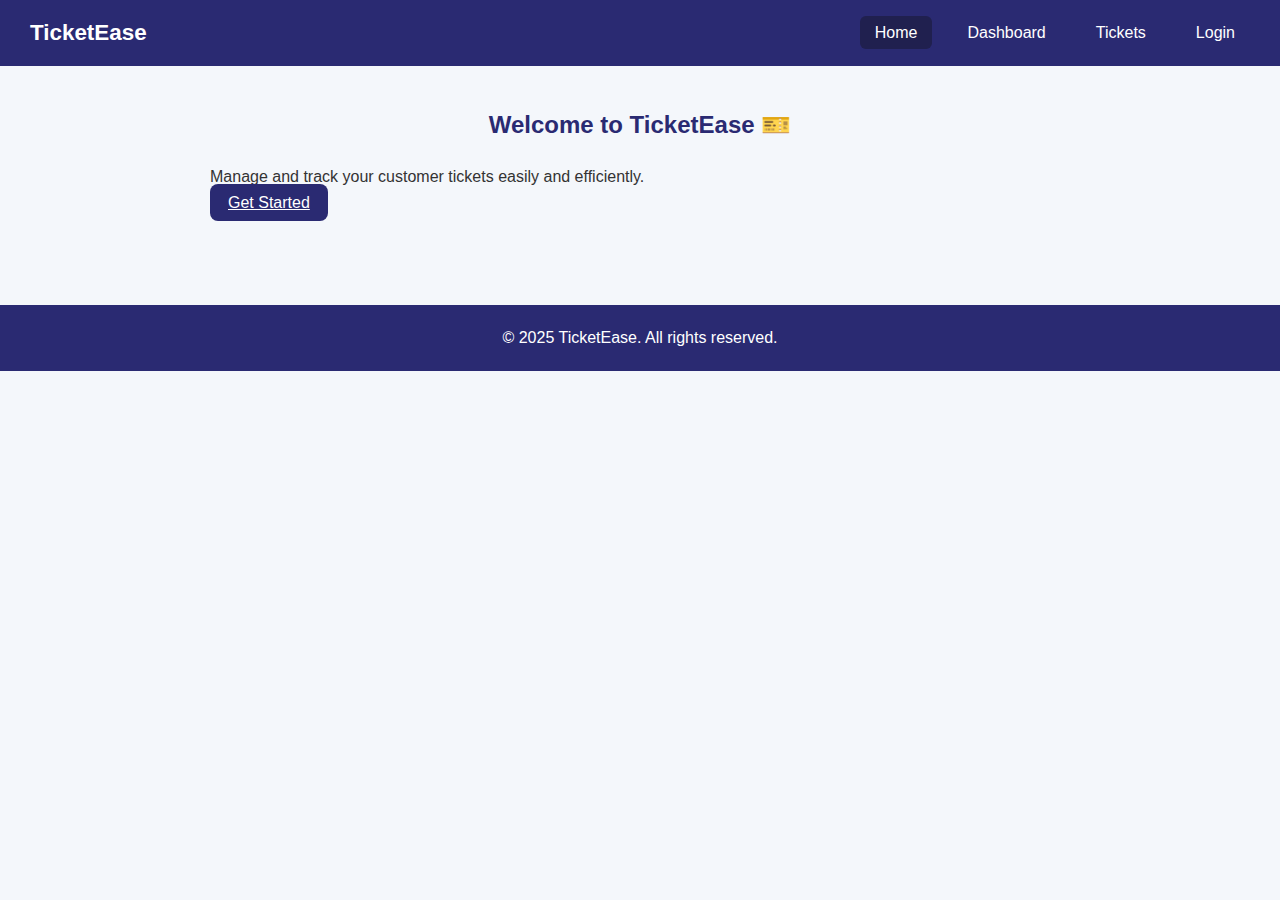
<file: index.html>
<!DOCTYPE html>
<html lang="en">
<head>
  <meta charset="UTF-8">
  <meta name="viewport" content="width=device-width, initial-scale=1.0">
  <title>Home - TicketEase</title>
  <link rel="stylesheet" href="styles.css">
</head>
<body>

  <nav class="navbar">
    <h1>TicketEase</h1>
    <ul>
      <li><a href="index.html" class="active">Home</a></li>
      <li><a href="dashboard.html">Dashboard</a></li>
      <li><a href="tickets.html">Tickets</a></li>
      <li><a href="login.html">Login</a></li>
    </ul>
  </nav>

  <section class="hero">
    <h2>Welcome to TicketEase 🎫</h2>
    <p>Manage and track your customer tickets easily and efficiently.</p>
    <a href="login.html" class="btn-primary">Get Started</a>
  </section>

  <footer class="footer">
    <p>&copy; 2025 TicketEase. All rights reserved.</p>
  </footer>

</body>
</html>
</file>
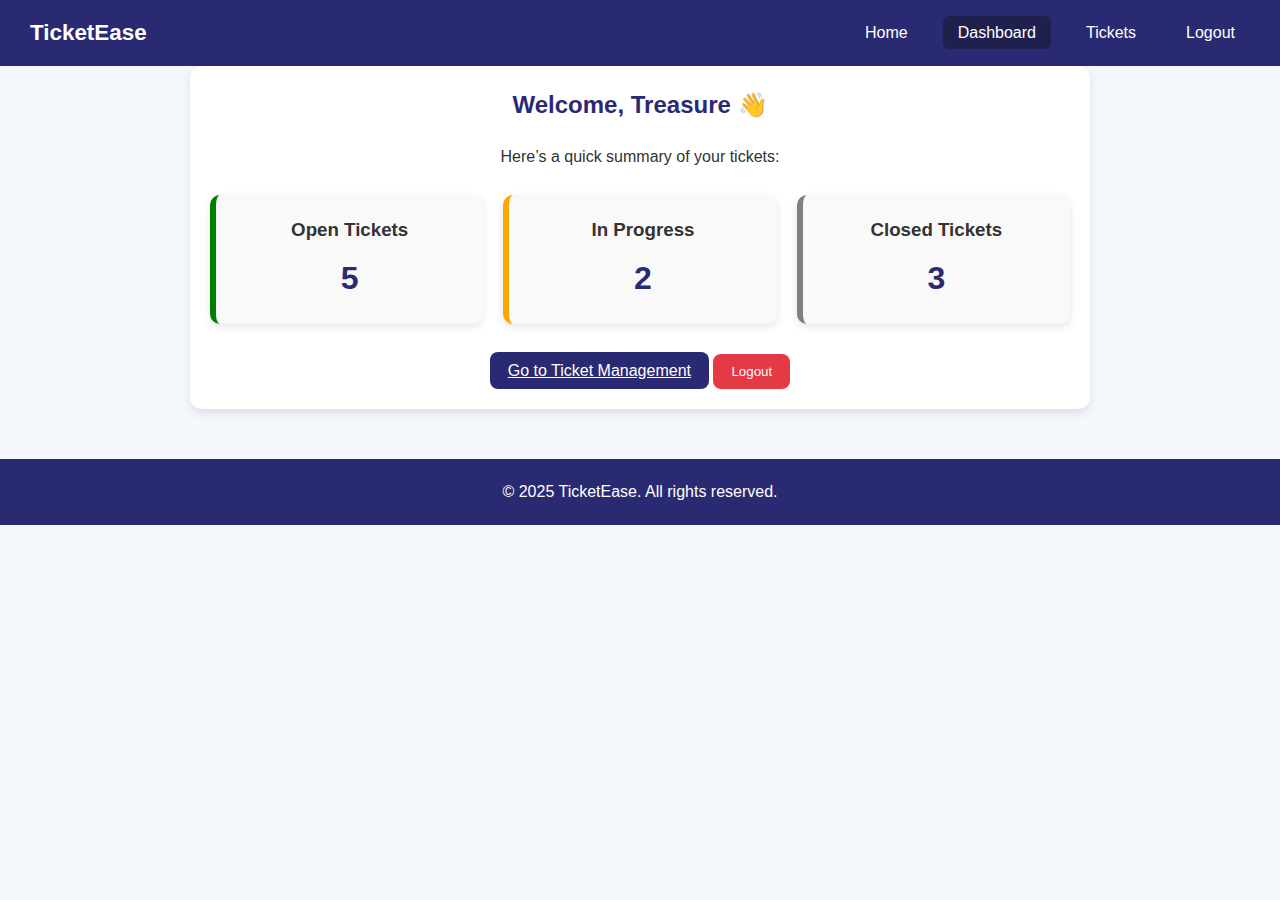
<file: dashboard.html>
<!DOCTYPE html>
<html lang="en">
<head>
  <meta charset="UTF-8">
  <meta name="viewport" content="width=device-width, initial-scale=1.0">
  <title>Dashboard - TicketEase</title>
  <link rel="stylesheet" href="styles.css">
</head>
<body>

  <nav class="navbar">
    <h1>TicketEase</h1>
    <ul>
      <li><a href="index.html">Home</a></li>
      <li><a href="dashboard.html" class="active">Dashboard</a></li>
      <li><a href="tickets.html">Tickets</a></li>
      <li><a href="login.html">Logout</a></li>
    </ul>
  </nav>

  <section class="dashboard">
    <header class="dashboard-header">
      <h2>Welcome, Treasure 👋</h2>
      <p>Here’s a quick summary of your tickets:</p>
    </header>

    <div class="stats-grid">
      <div class="stat-card open">
        <h3>Open Tickets</h3>
        <p class="stat-number">5</p>
      </div>

      <div class="stat-card in-progress">
        <h3>In Progress</h3>
        <p class="stat-number">2</p>
      </div>

      <div class="stat-card closed">
        <h3>Closed Tickets</h3>
        <p class="stat-number">3</p>
      </div>
    </div>

    <div class="dashboard-actions">
      <a href="tickets.html" class="btn-primary">Go to Ticket Management</a>
      <button class="btn-secondary" onclick="logout()">Logout</button>
    </div>
  </section>

  <script>
    function logout() {
      alert("You have been logged out successfully!");
      window.location.href = "login.html";
    }
  </script>

  <footer class="footer">
    <p>&copy; 2025 TicketEase. All rights reserved.</p>
  </footer>

</body>
  </html>
</file>
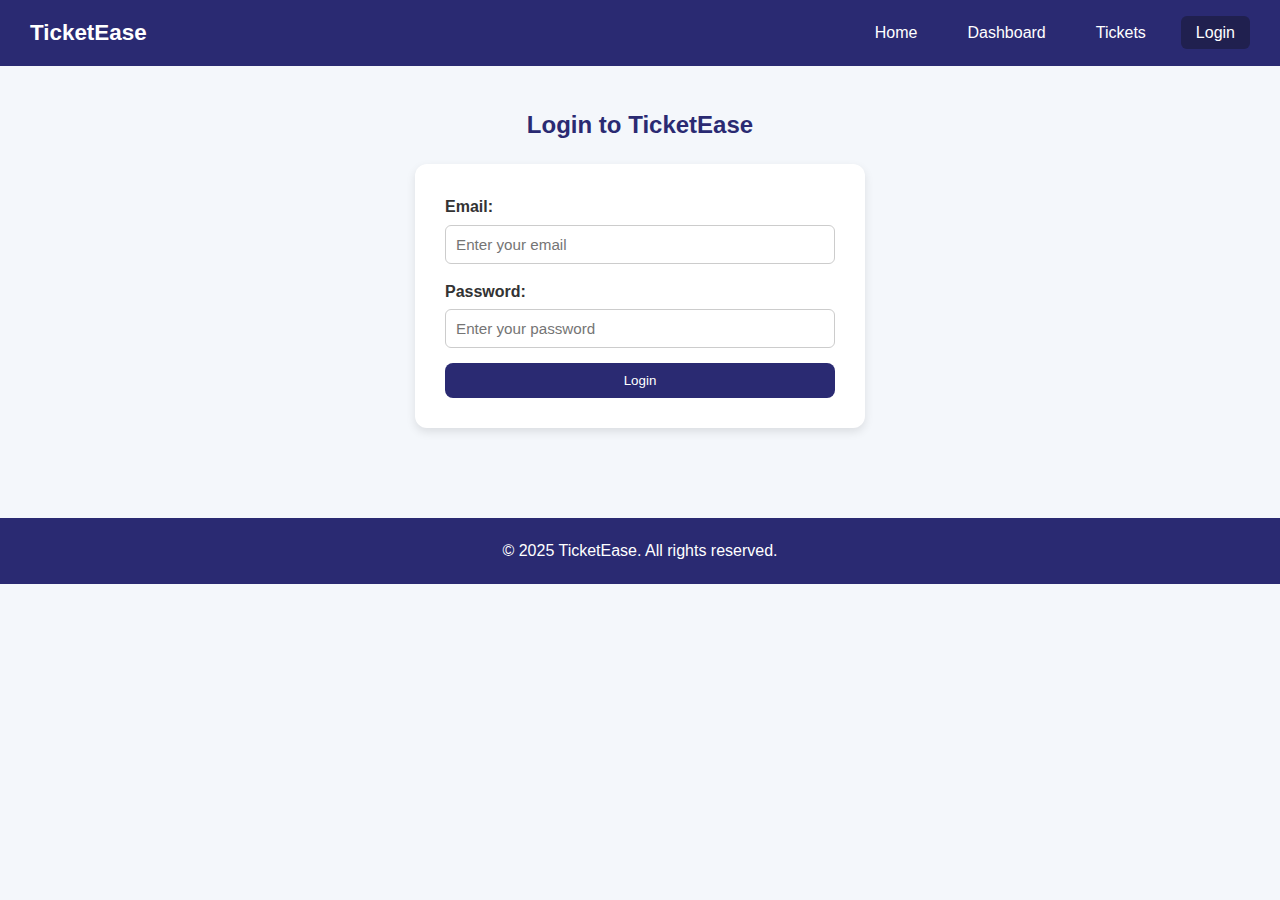
<file: login.html>
<!DOCTYPE html>
<html lang="en">
<head>
  <meta charset="UTF-8">
  <meta name="viewport" content="width=device-width, initial-scale=1.0">
  <title>Login - TicketEase</title>
  <link rel="stylesheet" href="styles.css">
</head>
<body>

  <nav class="navbar">
    <h1>TicketEase</h1>
    <ul>
      <li><a href="index.html">Home</a></li>
      <li><a href="dashboard.html">Dashboard</a></li>
      <li><a href="tickets.html">Tickets</a></li>
      <li><a href="login.html" class="active">Login</a></li>
    </ul>
  </nav>

  <section class="login">
    <h2>Login to TicketEase</h2>
    <form onsubmit="loginUser(event)">
      <label>Email:</label>
      <input type="email" id="email" placeholder="Enter your email" required>

      <label>Password:</label>
      <input type="password" id="password" placeholder="Enter your password" required>

      <button type="submit" class="btn-primary">Login</button>
    </form>
  </section>

  <script>
    function loginUser(e) {
      e.preventDefault();
      alert('Login successful!');
      window.location.href = 'dashboard.html';
    }
  </script>

  <footer class="footer">
    <p>&copy; 2025 TicketEase. All rights reserved.</p>
  </footer>

</body>
</html>
</file>
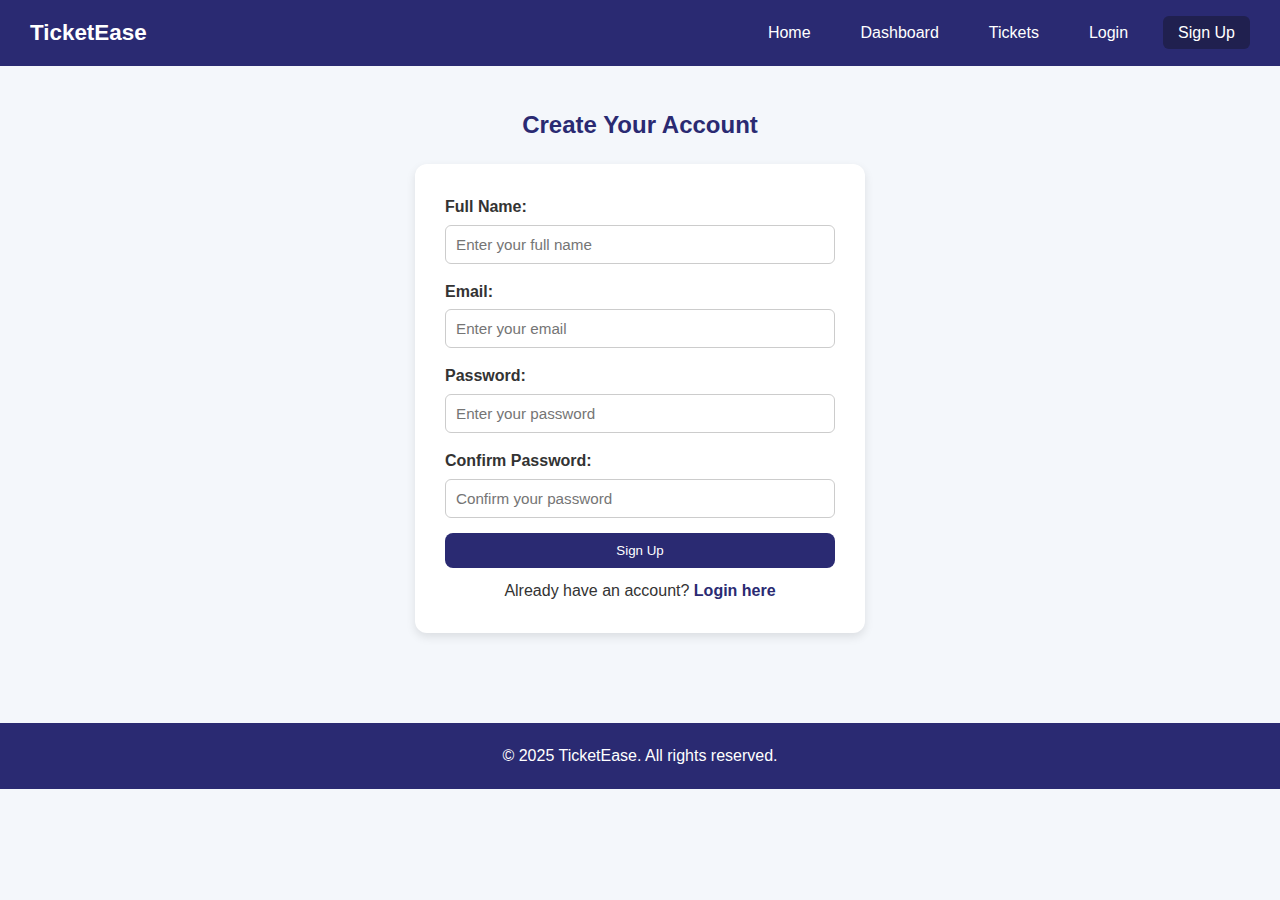
<file: signup.html>
<!DOCTYPE html>
<html lang="en">
<head>
  <meta charset="UTF-8">
  <meta name="viewport" content="width=device-width, initial-scale=1.0">
  <title>Sign Up - TicketEase</title>
  <link rel="stylesheet" href="styles.css">
</head>
<body>

  <nav class="navbar">
    <h1>TicketEase</h1>
    <ul>
      <li><a href="index.html">Home</a></li>
      <li><a href="dashboard.html">Dashboard</a></li>
      <li><a href="tickets.html">Tickets</a></li>
      <li><a href="login.html">Login</a></li>
      <li><a href="signup.html" class="active">Sign Up</a></li>
    </ul>
  </nav>

  <section class="signup">
    <h2>Create Your Account</h2>
    <form onsubmit="registerUser(event)">
      <label>Full Name:</label>
      <input type="text" id="name" placeholder="Enter your full name" required>

      <label>Email:</label>
      <input type="email" id="email" placeholder="Enter your email" required>

      <label>Password:</label>
      <input type="password" id="password" placeholder="Enter your password" required>

      <label>Confirm Password:</label>
      <input type="password" id="confirm-password" placeholder="Confirm your password" required>

      <button type="submit" class="btn-primary">Sign Up</button>
      <p class="login-text">Already have an account? <a href="login.html">Login here</a></p>
    </form>
  </section>

  <script>
    function registerUser(e) {
      e.preventDefault();
      const name = document.getElementById("name").value;
      const email = document.getElementById("email").value;
      const password = document.getElementById("password").value;
      const confirmPassword = document.getElementById("confirm-password").value;

      if (password !== confirmPassword) {
        alert("Passwords do not match!");
        return;
      }

      alert(`Welcome, ${name}! Your account has been created.`);
      window.location.href = "login.html";
    }
  </script>

  <footer class="footer">
    <p>&copy; 2025 TicketEase. All rights reserved.</p>
  </footer>

</body>
</html>
</file>
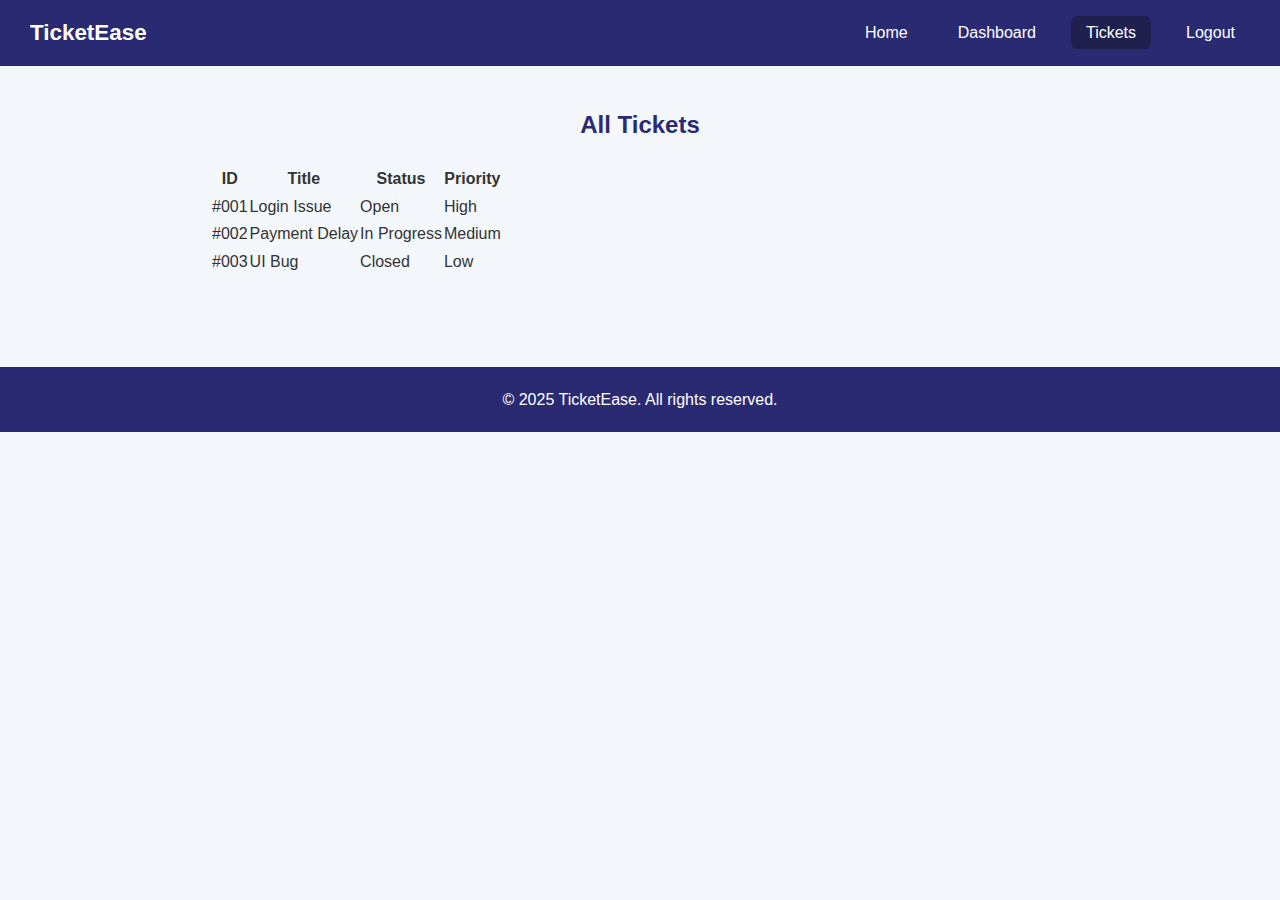
<file: tickets.html>
<!DOCTYPE html>
<html lang="en">
<head>
  <meta charset="UTF-8">
  <meta name="viewport" content="width=device-width, initial-scale=1.0">
  <title>Tickets - TicketEase</title>
  <link rel="stylesheet" href="styles.css">
</head>
<body>

  <nav class="navbar">
    <h1>TicketEase</h1>
    <ul>
      <li><a href="index.html">Home</a></li>
      <li><a href="dashboard.html">Dashboard</a></li>
      <li><a href="tickets.html" class="active">Tickets</a></li>
      <li><a href="login.html">Logout</a></li>
    </ul>
  </nav>

  <section class="tickets">
    <h2>All Tickets</h2>
    <table>
      <thead>
        <tr>
          <th>ID</th>
          <th>Title</th>
          <th>Status</th>
          <th>Priority</th>
        </tr>
      </thead>
      <tbody>
        <tr>
          <td>#001</td>
          <td>Login Issue</td>
          <td>Open</td>
          <td>High</td>
        </tr>
        <tr>
          <td>#002</td>
          <td>Payment Delay</td>
          <td>In Progress</td>
          <td>Medium</td>
        </tr>
        <tr>
          <td>#003</td>
          <td>UI Bug</td>
          <td>Closed</td>
          <td>Low</td>
        </tr>
      </tbody>
    </table>
  </section>

  <footer class="footer">
    <p>&copy; 2025 TicketEase. All rights reserved.</p>
  </footer>

</body>
</html>
</file>
<file: styles.css>
/* === RESET === */
* {
  box-sizing: border-box;
  margin: 0;
  padding: 0;
}

body {
  font-family: "Poppins", sans-serif;
  background-color: #f4f7fb;
  color: #333;
  line-height: 1.6;
}

/* === NAVBAR === */
.navbar {
  background: #2a2a72;
  color: #fff;
  display: flex;
  justify-content: space-between;
  align-items: center;
  padding: 15px 30px;
}

.navbar h1 {
  font-size: 1.4rem;
}

.navbar ul {
  list-style: none;
  display: flex;
  gap: 20px;
}

.navbar a {
  color: #fff;
  text-decoration: none;
  padding: 8px 15px;
  border-radius: 6px;
  transition: background 0.3s;
}

.navbar a:hover,
.navbar a.active {
  background: #20204f;
}

/* === MAIN SECTION === */
section {
  padding: 40px 20px;
  max-width: 900px;
  margin: 0 auto;
}

h2 {
  color: #2a2a72;
  margin-bottom: 20px;
  text-align: center;
}

/* === BUTTONS === */
.btn-primary {
  background: #2a2a72;
  color: #fff;
  border: none;
  padding: 10px 18px;
  border-radius: 8px;
  cursor: pointer;
  transition: background 0.3s;
}

.btn-primary:hover {
  background: #20204f;
}

.btn-secondary {
  background: #e63946;
  color: #fff;
  border: none;
  padding: 10px 18px;
  border-radius: 8px;
  cursor: pointer;
  transition: background 0.3s;
}

.btn-secondary:hover {
  background: #b92b35;
}

/* === FORMS (LOGIN & SIGNUP) === */
form {
  background: #fff;
  border-radius: 12px;
  box-shadow: 0 4px 10px rgba(0,0,0,0.1);
  padding: 30px;
  max-width: 450px;
  margin: 0 auto;
  display: flex;
  flex-direction: column;
}

label {
  font-weight: 600;
  margin-bottom: 5px;
}

input, textarea, select {
  padding: 10px;
  border: 1px solid #ccc;
  border-radius: 6px;
  margin-bottom: 15px;
  width: 100%;
  outline: none;
  font-size: 0.95rem;
}

input:focus {
  border-color: #2a2a72;
}

.login-text {
  text-align: center;
  margin-top: 10px;
}

.login-text a {
  color: #2a2a72;
  text-decoration: none;
  font-weight: 600;
}

.login-text a:hover {
  text-decoration: underline;
}

/* === DASHBOARD === */
.dashboard {
  background: #fff;
  border-radius: 12px;
  padding: 20px;
  box-shadow: 0 4px 10px rgba(0,0,0,0.1);
  text-align: center;
}

.stats-grid {
  display: grid;
  grid-template-columns: repeat(auto-fit, minmax(220px, 1fr));
  gap: 20px;
  margin-top: 25px;
}

.stat-card {
  background: #f9f9f9;
  padding: 20px;
  border-radius: 10px;
  border-left: 6px solid #ccc;
  box-shadow: 0 3px 8px rgba(0,0,0,0.1);
}

.stat-card.open { border-left-color: green; }
.stat-card.in-progress { border-left-color: orange; }
.stat-card.closed { border-left-color: gray; }

.stat-number {
  font-size: 2em;
  font-weight: bold;
  color: #2a2a72;
  margin-top: 8px;
}

.dashboard-actions {
  margin-top: 30px;
}

/* === TICKETS PAGE === */
.tickets-page {
  max-width: 900px;
  margin: 40px auto;
  padding: 20px;
}

.ticket-form {
  background: #fff;
  border-radius: 12px;
  box-shadow: 0 4px 10px rgba(0,0,0,0.1);
  padding: 20px;
  margin-bottom: 40px;
}

.ticket-list .ticket-card {
  background: #f9f9f9;
  border-left: 6px solid #ccc;
  border-radius: 10px;
  padding: 15px;
  margin: 10px 0;
}

.ticket-card.open { border-left-color: green; }
.ticket-card.in_progress { border-left-color: orange; }
.ticket-card.closed { border-left-color: gray; }

/* === FOOTER === */
footer {
  background: #2a2a72;
  color: #fff;
  text-align: center;
  padding: 20px;
  margin-top: 50px;
}

/* === RESPONSIVE === */
@media (max-width: 768px) {
  .navbar {
    flex-direction: column;
    text-align: center;
  }

  .navbar ul {
    flex-direction: column;
    gap: 10px;
  }

  form {
    width: 90%;
  }
}
</file>
